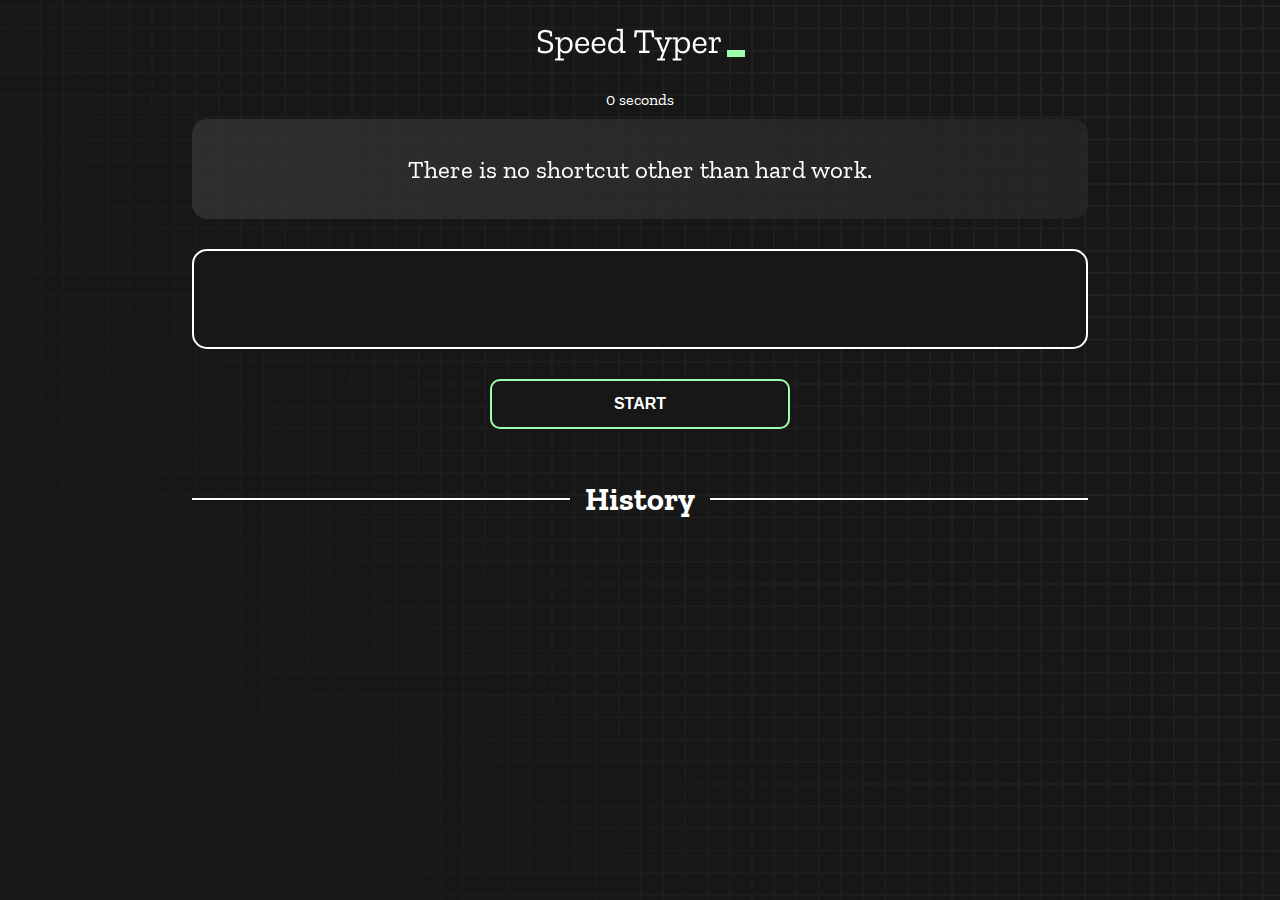
<file: index.html>
<!DOCTYPE html>
<html lang="en">

  <head>
    <meta charset="UTF-8" />
    <meta http-equiv="X-UA-Compatible" content="IE=edge" />
    <meta name="viewport" content="width=device-width, initial-scale=1.0" />
    <title>Speed Monster</title>
    <link rel="stylesheet" href="styles.css" />
    <link rel="preconnect" href="https://fonts.googleapis.com" />
    <link rel="preconnect" href="https://fonts.gstatic.com" crossorigin />
    <link href="https://fonts.googleapis.com/css2?family=Zilla+Slab:wght@300;400;500&display=swap" rel="stylesheet" />
  </head>

  <body>
    <h1 class="title"><img src="./logo.png" /></h1>
    <div id="show-time">0 seconds</div>

    <div class="box-container">
      <div id="question"></div>

      <div id="display" class="inactive"></div>

      <div class="buttons">
        <button id="starts">START</button>
      </div>

      <div class="divider-container">
        <div class="line"></div>
        <h1 class="title2">History</h1>
        <div class="line"></div>
      </div>
      <div id="histories"></div>
    </div>

    <div id="countdown"></div>
    <div id="modal_container">
      <div id="modal-background" class="hidden"></div>
      <div id="result" class="hidden"></div>
    </div>

    <script src="./history.js"></script>
    <script src="./script.js"></script>
  </body>

</html>
</file>
<file: styles.css>
* {
  padding: 0;
  margin: 0;
  box-sizing: border-box;
}

body {
  background-image: url("./bg.png");
  background-size: cover;
  background-position: left top;
  font-family: "Zilla Slab", serif;
}

.box-container {
  width: 70%;
  margin: 0 auto;
}

#question {
  height: 100px;
  display: flex;
  align-items: center;
  justify-content: center;
  color: white;
  font-size: 25px;
  border-radius: 15px;
  background: rgb(255, 255, 255);
  background: linear-gradient(92.49deg,
      rgba(255, 255, 255, 0.1) 0.18%,
      rgba(255, 255, 255, 0.05) 99.85%);
  backdrop-filter: blur(5px);
  margin-bottom: 30px;
}

#display {
  height: 100px;
  display: flex;
  flex-wrap: wrap;
  align-items: center;
  padding-left: 5rem;
  color: white;
  font-size: 32px;
  background-color: #171717;
  border: 2px solid #9dffad;
  border-radius: 15px;
}

#countdown {
  position: fixed;
  height: 100vh;
  width: 100vw;
  background-color: rgba(0, 0, 0, 0.8);
  top: 0;
  left: 0;
  display: flex;
  align-items: center;
  justify-content: center;
  font-size: 3rem;
  color: white;
  display: none;
}

#modal_container {
  position: relative;
  margin-top: -36%;
}

#result {
  position: absolute;
  left: 28%;
  right: 0;
  margin: auto;
  margin-top: -40px;
  transform: translate(-50%, -50%);
  height: 250px;
  width: 400px;
  background-color: #171717;
  border-radius: 15px;
  border: 2px solid #9dffad;
  color: white;
  text-align: center;
  padding: 2rem;
}

#show-time {
  text-align: center;
  color: white;
  margin: 10px 0;
}

.green {
  color: #9dffad;
}

.red {
  color: #eb6565;
}

.bold {
  font-weight: 700;
}

.inactive {
  border: 2px solid white !important;
}

.hidden {
  display: none;
}

.title {
  text-align: center;
  color: white;
  margin: 20px 0;
}

.divider-container {
  height: 80px;
  display: flex;
  justify-content: center;
  align-items: center;
  gap: 15px;
  margin: 0 auto;
}

.line {
  height: 2px;
  background: white;
  width: 100%;
}

.title2 {
  color: white;
  display: block;
}

.buttons {
  display: flex;
  justify-content: center;
  margin: 30px 0;
}

button {
  padding: 10px 20px;
  border: none;
  font-size: 16px;
  font-weight: bold;
  width: 300px;
  height: 50px;
  color: white;
  background-color: #171717;
  border-radius: 10px;
  border: 2px solid #9dffad;
  cursor: pointer;
}

#histories {
  display: grid;
  grid-template-columns: repeat(3, 1fr);
  gap: 20px;
  justify-content: center;
}

.card {
  width: 100%;
  height: 100%;
  padding: 50px;
  display: flex;
  flex-direction: column;
  justify-content: space-between;
  align-items: center;
  padding: 20px 30px;
  color: white;
  border-radius: 15px;
  background: rgb(255, 255, 255);
  background: linear-gradient(92.49deg,
      rgba(255, 255, 255, 0.1) 0.18%,
      rgba(255, 255, 255, 0.05) 99.85%);
  backdrop-filter: blur(5px);
  margin-bottom: 30px;
}

#modal-background {
  background: rgb(255, 255, 255);
  background: linear-gradient(92.49deg,
      rgba(255, 255, 255, 0.1) 0.18%,
      rgba(255, 255, 255, 0.05) 99.85%);
  backdrop-filter: blur(5px);
  height: 100vh;
  width: 100%;
  position: absolute;
  left: 0;
  right: 0;
  margin: auto;
  margin-top: -32%;
}

@media only screen and (max-width: 700px) {
  .box-container {
    padding: 0 20px;
    width: 100%;
  }

  #histories {
    display: flex;
    flex-wrap: wrap;
    justify-content: space-around;
  }

  .card {
    flex-direction: column;
  }
}
</file>
